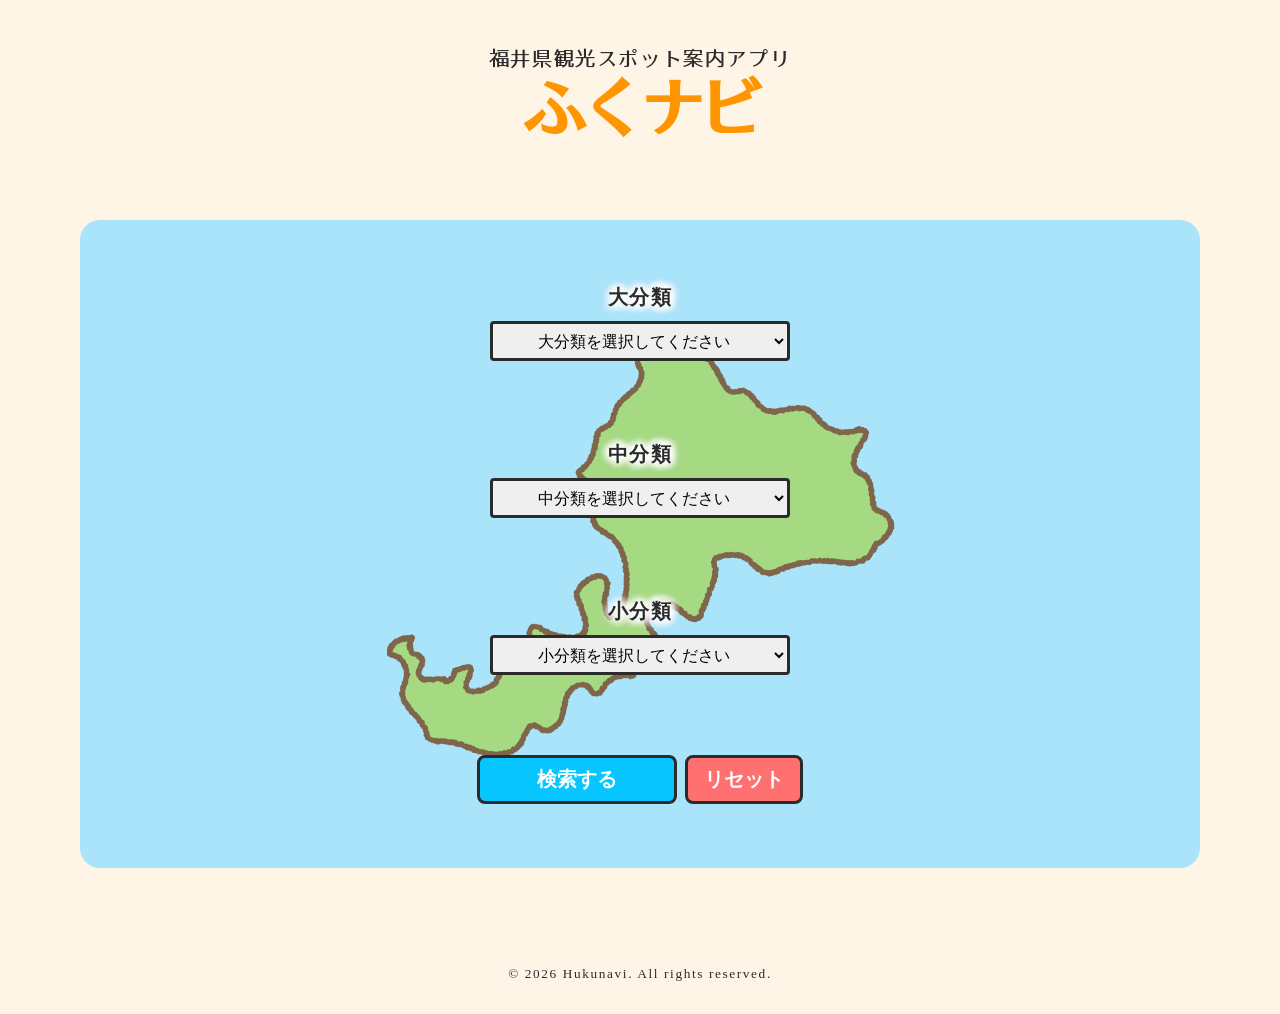
<file: index.html>
<!DOCTYPE html>
<html>
  <head>
    <meta charset="UTF-8">
    <meta name="viewport" content="width=device-width, initial-scale=1.0">
    <title>福井県観光スポット案内アプリ【ふくナビ】</title>
    <link rel="icon" href="picture/hukunavi_icon.png">
    <link rel="stylesheet" href="css/main.css">
    <script src="js/main.js" defer></script>
  </head>
  <body>
    <div id="containers">
      <section id="titles">
        <p id="title_setumei">福井県観光スポット案内アプリ</p>
        <p id="title_hukunavi">ふくナビ</p>      
      </section>
      <section id="forms">
        <form id="class-form">
          <div class="labels">
            <label class="moji">大分類</label>
            <select id="major-class">
              <option hidden>大分類を選択してください</option>
              <option>観光地点</option>
            </select>            
          </div>
          <div class="labels">
            <label class="moji">中分類</label>
            <select id="middle-class">
              <option hidden>中分類を選択してください</option>
              <option>歴史・文化</option>
              <option>自然（行祭事・イベント）</option>
              <option>温泉・健康</option>
              <option>ｽﾎﾟｰﾂ･ﾚｸﾘｴｰｼｮﾝ</option>
              <option>都市型観光 買物 食</option>
              <option>その他</option>
            </select>            
          </div>
          <div>
            <label class="moji">小分類</label>
            <select id="minor-class">
              <option hidden>小分類を選択してください</option>
            </select>
          </div>
          <div id="buttons">
            <button type="button" id="submit">検索する</button>
            <button type="reset" id="reset">リセット</button>
          </div>
        </form>
      </section>
    </div>
    <footer id="footer-small">
      <small>© 2026 Hukunavi. All rights reserved.</small>
    </footer>
  </body>
</html>
</file>
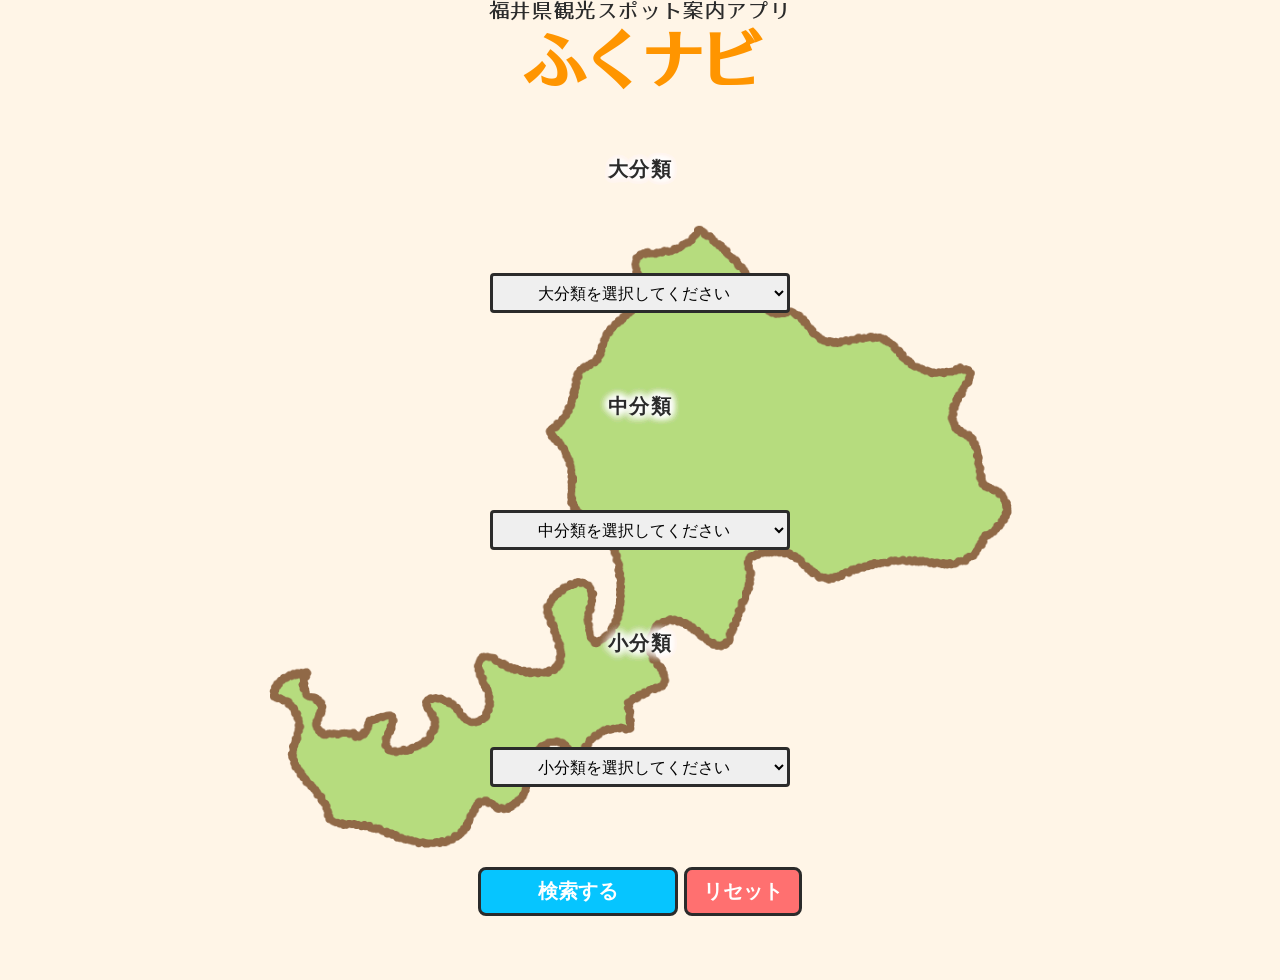
<file: main.html>
<!DOCTYPE html>
<html>
  <head>
    <meta charset="UTF-8">
    <meta name="viewport" content="width=device-width, initial-scale=1.0">
    <title>福井県観光スポット案内アプリ【ふくナビ】</title>
    <link rel="icon" href="picture/hukunavi_icon.png">
    <link rel="stylesheet" href="css/main.css">
    <script src="js/main.js" defer></script>
  </head>
  <body>
    <p id="title_setumei">福井県観光スポット案内アプリ</p>
    <p id="title_hukunavi">ふくナビ</p>
    <form id="class-form">
      <label class="moji">大分類</label>
      <select id="major-class">
        <option hidden>大分類を選択してください</option>
        <option>観光地点</option>
      </select>
      <label class="moji">中分類</label>
      <select id="middle-class">
        <option hidden>中分類を選択してください</option>
        <option>歴史・文化</option>
        <option>自然（行祭事・イベント）</option>
        <option>温泉・健康</option>
        <option>ｽﾎﾟｰﾂ･ﾚｸﾘｴｰｼｮﾝ</option>
        <option>都市型観光 買物 食</option>
        <option>その他</option>
      </select>
      <label class="moji">小分類</label>
      <select id="minor-class">
        <option hidden>小分類を選択してください</option>
        <option>史跡</option>
        <option>海岸</option>
        <option>動・植物園</option>
        <option>温泉地</option>
        <option>海水浴場</option>
        <option>スポーツ・レクリエーション施設</option>
        <option>神社・仏閣</option>
        <option>庭園</option>
        <option>博物館</option>
        <option>美術館</option>
        <option>産業観光</option>
        <option>記念・資料館</option>
        <option>釣り場</option>
        <option>地区・商店街</option>
        <option>歴史的まち並み、旧街道</option>
        <option>城</option>
        <option>キャンプ場</option>
        <option>山岳</option>
        <option>河川</option>
        <option>高原</option>
        <option>湖沼</option>
        <option>スキー場</option>
        <option>公園</option>
        <option>食・グルメ</option>
        <option>水族館</option>
        <option>レジャーランド・遊園地</option>
        <option>テーマパークテーマパーク</option>
        <option>その他自然</option>
        <option>その他都市型観光－買物・食等－</option>
        <option>他に分類されない観光地点</option>
      </select>
      <div class="button-class">
        <button type="button" id="submit">検索する</button>
        <button type="reset" id="reset">リセット</button>
      </div>
    </form>
  </body>
</html>
</file>
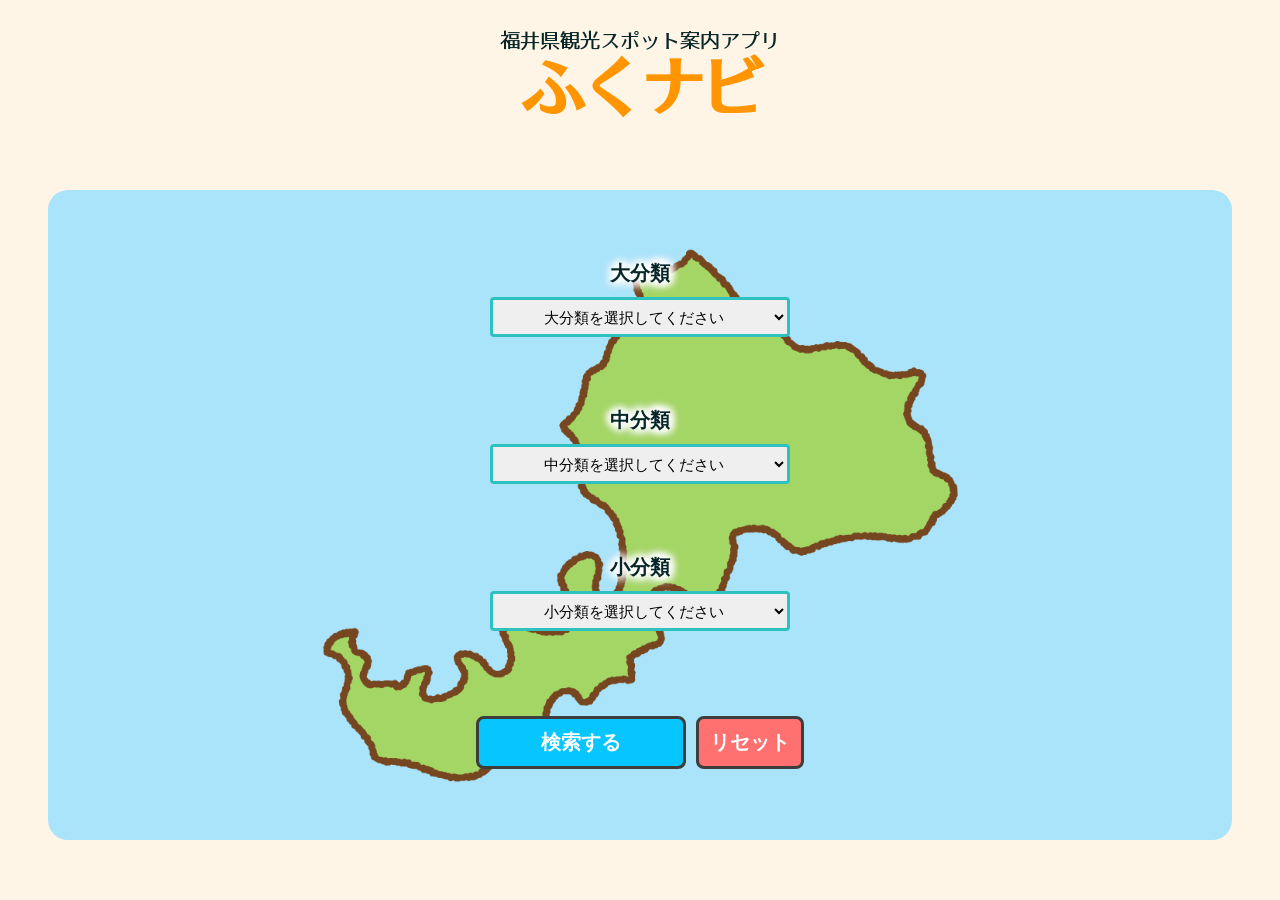
<file: public/html/main.html>
<!DOCTYPE html>
<html>
  <head>
    <meta charset="UTF-8">
    <meta name="viewport" content="width=device-width, initial-scale=1.0">
    <title>福井県観光スポット案内アプリ【ふくナビ】</title>
    <link rel="icon" href="../picture/hukunavi_icon.png">
    <link rel="stylesheet" href="../css/main.css">
    <script src="../js/main.js" defer></script>
  </head>
  <body>
    <p id="title_setumei">福井県観光スポット案内アプリ</p>
    <p id="title_hukunavi">ふくナビ</p>
    <form id="class-form">
      <label class="moji">大分類</label>
      <select id="major-class">
        <option hidden>大分類を選択してください</option>
        <option>観光地点</option>
      </select>
      <label class="moji">中分類</label>
      <select id="middle-class">
        <option hidden>中分類を選択してください</option>
        <option>歴史・文化</option>
        <option>自然（行祭事・イベント）</option>
        <option>温泉・健康</option>
        <option>ｽﾎﾟｰﾂ･ﾚｸﾘｴｰｼｮﾝ</option>
        <option>都市型観光 買物 食</option>
        <option>その他</option>
      </select>
      <label class="moji">小分類</label>
      <select id="minor-class">
        <option hidden>小分類を選択してください</option>
        <option>史跡</option>
        <option>海岸</option>
        <option>動・植物園</option>
        <option>温泉地</option>
        <option>海水浴場</option>
        <option>スポーツ・レクリエーション施設</option>
        <option>神社・仏閣</option>
        <option>庭園</option>
        <option>博物館</option>
        <option>美術館</option>
        <option>産業観光</option>
        <option>記念・資料館</option>
        <option>釣り場</option>
        <option>地区・商店街</option>
        <option>歴史的まち並み、旧街道</option>
        <option>城</option>
        <option>キャンプ場</option>
        <option>山岳</option>
        <option>河川</option>
        <option>高原</option>
        <option>湖沼</option>
        <option>スキー場</option>
        <option>公園</option>
        <option>食・グルメ</option>
        <option>水族館</option>
        <option>レジャーランド・遊園地</option>
        <option>テーマパークテーマパーク</option>
        <option>その他自然</option>
        <option>その他都市型観光－買物・食等－</option>
        <option>他に分類されない観光地点</option>
      </select>
      <div class="button-class">
        <button type="button" id="submit">検索する</button>
        <button type="reset" id="reset">リセット</button>
      </div>
    </form>
  </body>
</html>
</file>
<file: css/main.css>
* {
    margin: 0;
    padding: 0;
    box-sizing: border-box;
}

@font-face {
    font-family: 'GenEiLateMin';
    src: url('../fonts/GenEiLateMinN_v2.ttf') format('truetype');
    font-weight: normal;
    font-style: normal;
    font-display: swap;
}

:root {
    --bg-color: #fff5e7;
    --text-color: #2b2b2b;
    --title-color: #ff9500;
    --submit-color: #06c5ff;
    --reset-color: #ff7070;
}

body {
    background-color: var(--bg-color);
    color: var(--text-color);
    letter-spacing: .1em;
}

#containers {
    display: grid;
    gap: 2rem;
    margin: 3rem 0;
}

#title_setumei {
    font-family: 'GenEiLateMin', sans-serif;
    text-align: center;
    margin-bottom: .5rem;
    font-size: 1.25rem;
}

#title_hukunavi {
    text-align: center;
    font-size: 4rem;
    font-weight: 900;
    font-family: 'GenEiLateMin', sans-serif;
    color: var(--title-color);
    letter-spacing: -5px;
}

#major-class, #middle-class, #minor-class {
    display: block;
    width: 18.75rem;
    text-align: center;
    height: 2.5rem;
    font-size: 1rem;
    padding: .5rem;
    border-radius: 4px;
    cursor: pointer;
}

.moji {
    display: block;
    box-sizing: border-box;
    width: 300px;
    text-align: center;
    margin: 0 auto 10px;
    font-size: 1.25rem;
    font-weight: bold;
    text-shadow: 
       0px 0px 10px #ffffff,
       0px 0px 10px #ffffff,
       0px 0px 10px #ffffff,
       0px 0px 10px #ffffff,
       0px 0px 10px #ffffff,
       0px 0px 10px #ffffff,
       0px 0px 10px #ffffff,
       0px 0px 10px #ffffff;        /* 文字の影 */
}

select {
    border: 3px solid var(--text-color);
}

#forms {
    display: grid;
    position: relative;
    margin: 3rem 5rem;
    gap: 5rem;
    background-color: #aae4fb;
    border-radius: 20px;
}

#class-form::before {
    content: "";
    position: absolute;
    opacity: .8;
    top: 0; left: 0; right: 0; bottom: 0;
    background-image: url(../picture/hukuiken.png);
    background-size: contain;
    background-repeat: no-repeat;
    background-position: center;
    z-index: -1;
}

#class-form {
    display: grid;
    justify-items: center;
    gap: 5rem;
    position: relative;
    z-index: 1;
    margin: 4rem 0;
}

#buttons {
    display: flex;
    gap: .5rem;
}

#submit, #reset {
  padding: .5rem 1rem;
  font-size: 20px;
  font-weight: bold;
  display: inline-block;
  border: 3px solid var(--text-color);
  border-radius: 8px;
  transition: background-color 0.2s, color 0.2s;
  cursor: pointer;
}

#submit {
    background-color: var(--submit-color);
    color: #ffffff;
    width: 200px;
}

#submit:hover {
    background-color: #ffffff;
    color: var(--submit-color);
}

#reset {
    color: #ffffff;
    background-color: var(--reset-color);
    width: fit-content; 
}

#reset:hover {
    color: var(--reset-color);
    background-color: #ffffff;
}

#footer-small {
    text-align: center;
    margin-bottom: 2rem;
}

@media screen and (max-width: 768px) {
    #forms {
        margin: 2rem 1rem;
    }

    #class-form::before {
        background-size: 80%;
    }

    #submit, #reset {
        padding: .5rem;
    }
}
</file>
<file: public/css/main.css>
@font-face {
  font-family: 'GenEiLateMin';
  src: url('/fonts/GenEiLateMinN_v2.ttf') format('truetype');
  font-weight: normal;
  font-style: normal;
  font-display: swap;
}

#title_setumei {
    text-align: center;
    margin-top: 30px;
    margin-bottom: 5px;
    font-size: 20px;
    font-family: 'GenEiLateMin', sans-serif;
}

#title_hukunavi {
    text-align: center;
    margin-bottom: 70px;
    margin-top: 0px;
    font-size: 65px;
    font-weight: 900;
    font-family: 'GenEiLateMin', sans-serif;
    color: #ff9500;
    letter-spacing: -5px;
}

div {
    text-align: center;
    margin-top: 0;
    margin-bottom: 60px;
}

div img {
    height: 199px;
    width: 360px;
}

#major-class, #middle-class, #minor-class {
    display: block;
    box-sizing: border-box;
    width: 300px;
    text-align: center;
    margin: 0 auto 70px;
    height: 40px;
    font-size: 15px;
    padding: 5px;
    border-radius: 4px;
}

.moji {
    display: block;
    box-sizing: border-box;
    width: 300px;
    text-align: center;
    margin: 0 auto 10px;
    font-size: 20px;
    font-weight: bold;
    text-shadow    : 
       2px  2px 10px #ffffff,
      -2px  2px 10px #ffffff,
       2px -2px 10px #ffffff,
      -2px -2px 10px #ffffff,
       2px  0px 10px #ffffff,
       0px  2px 10px #ffffff,
      -2px  0px 10px #ffffff,
       0px -2px 10px #ffffff;        /* 文字の影 */
}

select {
    border: 3px solid #2fc0c0;
}

select:invalid { color: #bbb; }
select option { color: black; }
select option:first-child { color: #bbb; }

body {
    background-color: #fff5e7;
    color: #082627;
}

#class-form {
    background-image: url(../picture/hukuiken.png);
    background-repeat: no-repeat;
    background-position: center;
    max-height: 550px;
    background-size: contain;
    margin: 40px;
    padding: 70px 30px 30px 30px;
    background-color: #aae4fb;
    border-radius: 20px;
}

.button-class {
  text-align: center;
  margin: 85px auto;
}

#submit, #reset {
  padding: 10px;
  font-size: 20px;
  font-weight: bold;
  display: inline-block;
  margin: 0 3px; 
  border: 3px solid #3d3d3d;
  border-radius: 8px;
  transition: background-color 0.2s, color 0.2s;
  cursor: pointer;
}

#submit {
    background-color: #06c5ff;
    color: #ffffff;
    width: 210px;
}

#submit:hover {
    background-color: #ffffff;
    color: #06c5ff;
}

#reset {
    color: #ffffff;
    background-color: #ff7070;
    width: 108px; 
}

#reset:hover {
    color: #ff7070;
    background-color: #ffffff;
}
</file>
